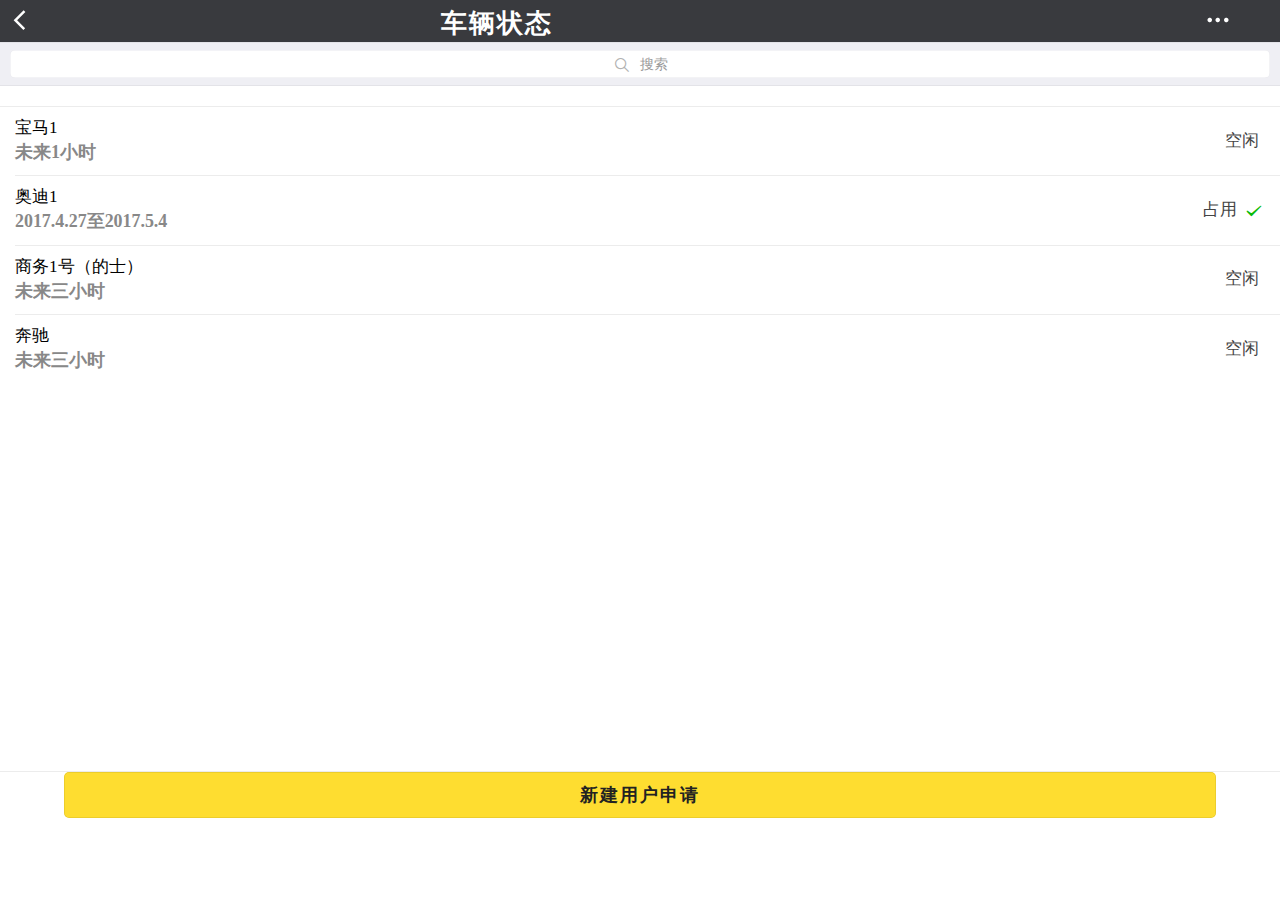
<file: 用车/index.html>
<!DOCTYPE html>
<html lang="en">
<head>
<meta name="viewport" content="width=device-width,initial-scale=1,user-scalable=0">
<meta http-equiv="Content-Type" content="text/html; charset=UTF-8">
 <title>车辆状态</title>
   <link rel="stylesheet" href="css/weui.css">
     <link rel="stylesheet" href="css/weui.min.css">
 <link rel="stylesheet" href="css/jquery-weui.min.css">
  <link rel="stylesheet" href="css/jquery-weui.css">
   <link rel="stylesheet" href="css/index.css">
</head>
<body>   
       <div id="header">
          <div class="weui-row">
      <div class="weui-col-33 return" ><a href=""><img src="images/return.png" /></a></div>
      <div class="weui-col-33 title">车辆状态</div>
      <div class="weui-col-33 lianjie"><a href="" /><img src="images/sandain.png" /></a></div>
    </div>
    </div>
          <div class="weui-search-bar" id="searchBar">
      <form class="weui-search-bar__form">
        <div class="weui-search-bar__box">
          <i class="weui-icon-search"></i>
          <input type="search" class="weui-search-bar__input"  placeholder="搜索" required="">
          <a href="javascript:" class="weui-icon-clear" ></a>
        </div>
        <label class="weui-search-bar__label"  style="transform-origin: 0px 0px 0px; opacity: 1; transform: scale(1, 1);">
          <i class="weui-icon-search"></i>
          <span>搜索</span>
        </label>
      </form>
      <a href="javascript:" class="weui-search-bar__cancel-btn" id="searchCancel">取消</a>
    </div>
          <div class="weui-cells weui-cells_radio">
        <label class="weui-cell weui-check__label" for="x11">
          <div class="weui-cell__bd">
            <p>宝马1</p>
            <h4>未来1小时</h4>
          </div>
          <div class="weui-cell__ft" id="xianzhuang">空闲</div>
          <div class="weui-cell__ft">
            <input type="radio" class="weui-check" name="radio1" id="x11">
            <span class="weui-icon-checked"></span>
          </div>
        </label>
        <label class="weui-cell weui-check__label" for="x12">

          <div class="weui-cell__bd">
            <p>奥迪1</p>
             <h4>2017.4.27至2017.5.4</h4>
          </div>
              <div class="weui-cell__ft" id="xianzhuang">占用</div>
          <div class="weui-cell__ft">
            <input type="radio" name="radio1" class="weui-check" id="x12" checked="checked">
            <span class="weui-icon-checked"></span>
          </div>
        </label>
          <label class="weui-cell weui-check__label" for="x13">
          <div class="weui-cell__bd">
            <p>商务1号（的士）</p>
            <h4>未来三小时</h4>
          </div>
          <div class="weui-cell__ft" id="xianzhuang">空闲</div>
          <div class="weui-cell__ft">
            <input type="radio" class="weui-check" name="radio1" id="x13">
            <span class="weui-icon-checked"></span>
          </div>
        </label>
          <label class="weui-cell weui-check__label" for="x14">
          <div class="weui-cell__bd">
            <p>奔驰</p>
              <h4>未来三小时</h4>
          </div>
          <div class="weui-cell__ft" id="xianzhuang">空闲</div>
          <div class="weui-cell__ft">
            <input type="radio" class="weui-check" name="radio1" id="x14">
            <span class="weui-icon-checked"></span>
          </div>
        </label>
      </div>
        <div class="button_sp_area">
     <a href="javascript:;" class="weui-btn">新建用户申请</a>
    </div>
</body>
   <script type="text/javascript" src="js/jquery.min.js"></script>
        <script type="text/javascript" src="js/jquery-weui.js"></script>
        <script type="text/javascript" src="js/jquery-weui.min.js"></script>
     <script type="text/javascript" src="js/fastclick.js"></script>  
        <script type="text/javascript" src="js/swiper.js"></script>
        <script type="text/javascript" src="js/swiper.min.js"></script>
        <script>
  $(function() {
    FastClick.attach(document.body);
  });
</script>
</html>
</file>
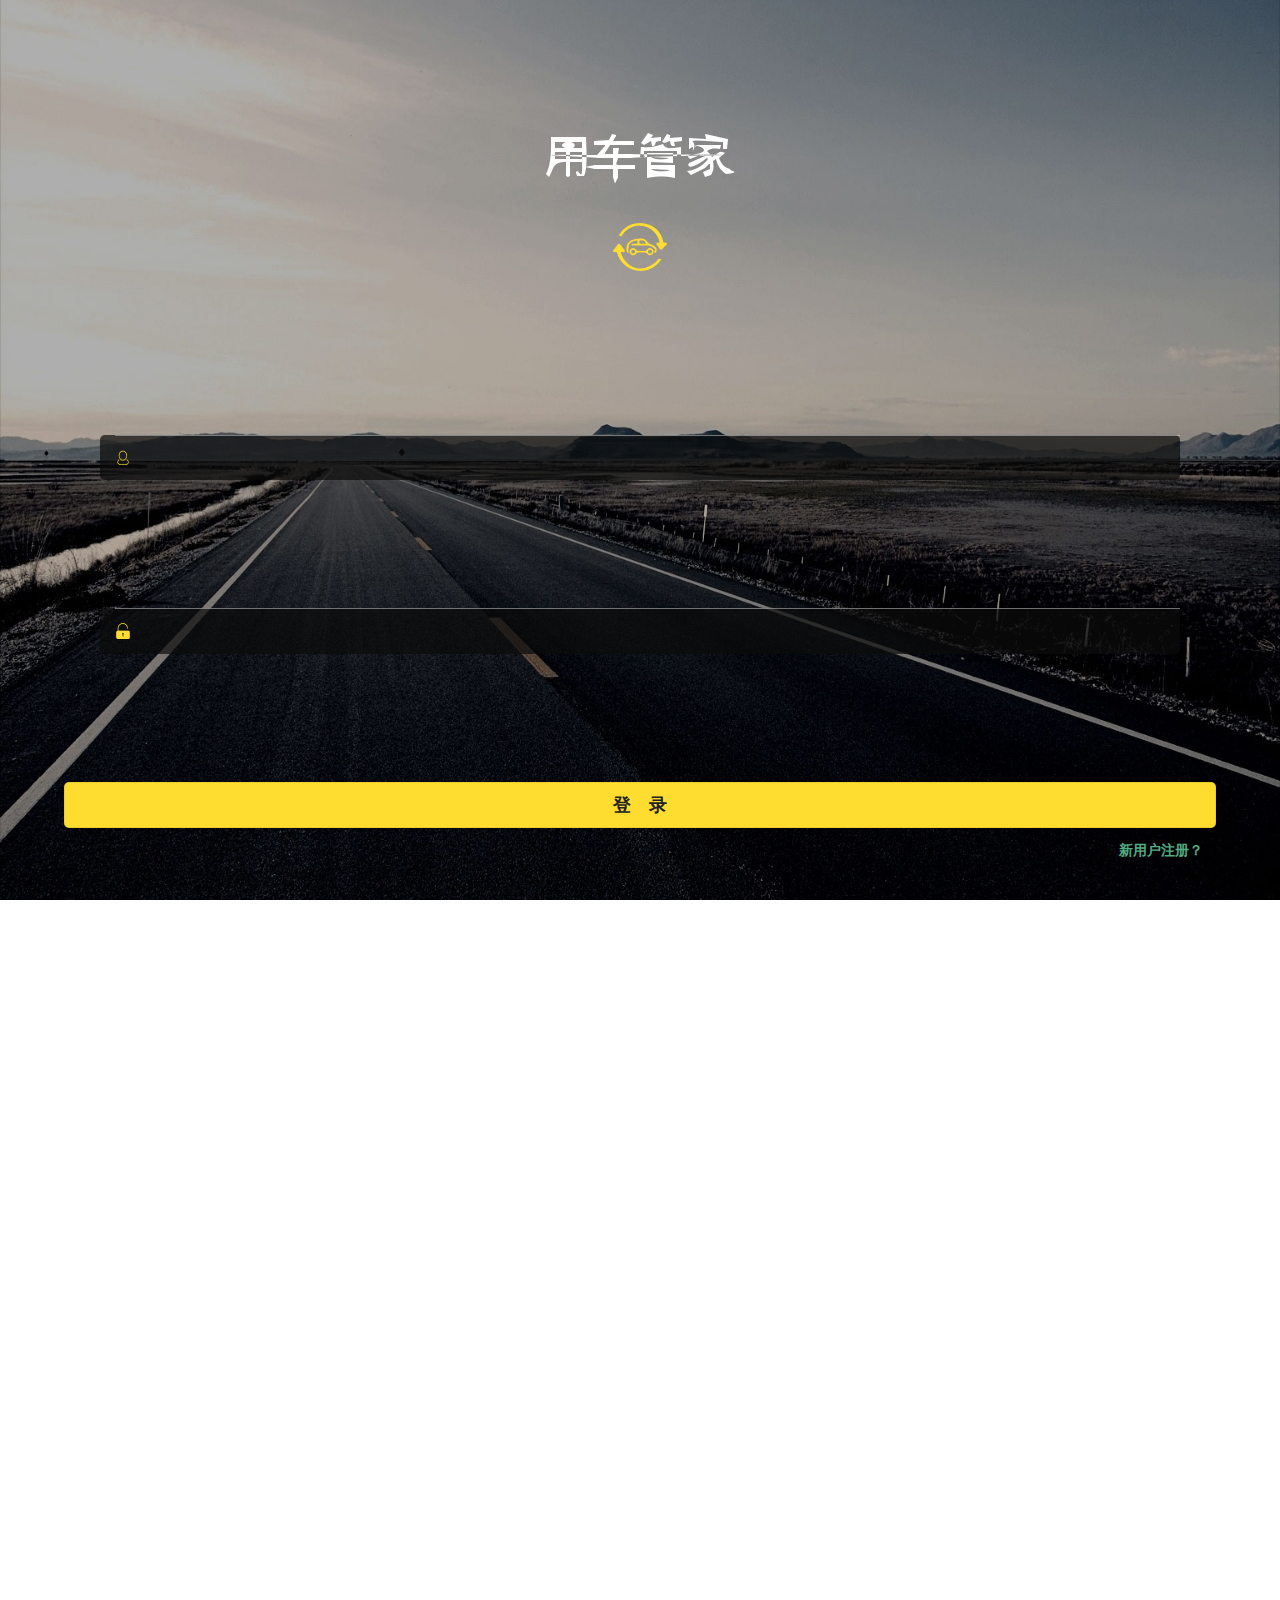
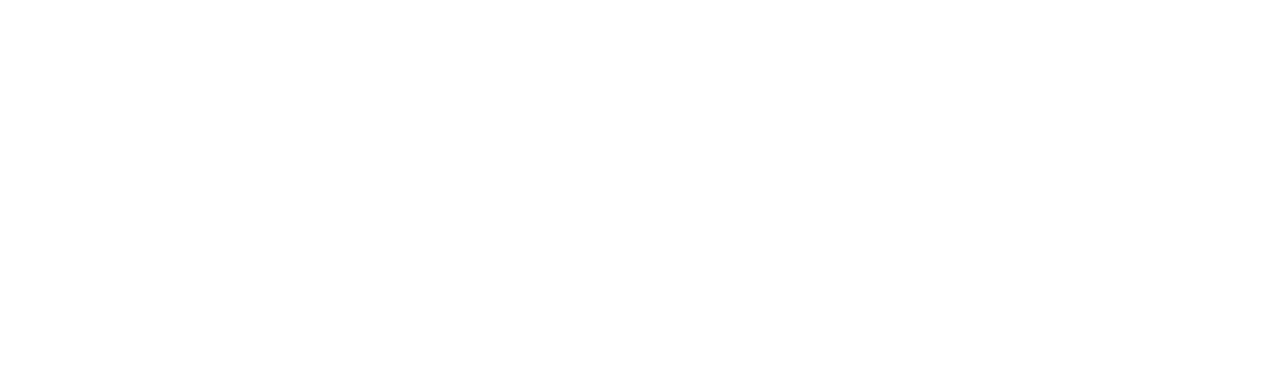
<file: 用车/home.html>
<!DOCTYPE html>
<html lang="en">
<head>
<meta name="viewport" content="width=device-width,initial-scale=1,user-scalable=0">
<meta http-equiv="Content-Type" content="text/html; charset=UTF-8">
 <title>首页</title>
   <link rel="stylesheet" href="css/weui.css">
     <link rel="stylesheet" href="css/weui.min.css">
 <link rel="stylesheet" href="css/jquery-weui.min.css">
  <link rel="stylesheet" href="css/jquery-weui.css">
   <link rel="stylesheet" href="css/home.css">
</head>
<body>
<header class='home-header'>
      <h1 class="home-title"><img src="images/logo1.png"></h1><br />
      <h1 class="home-title"><img src="images/logo.png"></h1><br />
    </header>
         <div class="weui-cell">
        <div class="weui-cell__hd"><label for="" class="weui-label"><img src="images/yonghu.png" /></label></div>
        <div class="weui-cell__bd">
          <input class="weui-input" type="text" value="">
        </div>
      </div>
       <div class="weui-cell">
        <div class="weui-cell__hd"><label for="" class="weui-label"><img src="images/mima.png" /></label></div>
        <div class="weui-cell__bd">
          <input class="weui-input" type="password" value="">
        </div>
      </div>
    <div class="button_sp_area">
     <a href="javascript:;" class="weui-btn">登  &nbsp&nbsp 录</a>
    </div>
    <div id="weui-lianjie"><a href="register.html">新用户注册？</a></div>
    <div class="weui-footer">
        <p class="weui-footer__text">Copyright © 2017-2019 youche.com</p>
      </div>
</body>
   <script type="text/javascript" src="js/jquery.min.js"></script>
        <script type="text/javascript" src="js/jquery-weui.js"></script>
        <script type="text/javascript" src="js/jquery-weui.min.js"></script>
     <script type="text/javascript" src="js/fastclick.js"></script>  
        <script type="text/javascript" src="js/swiper.js"></script>
        <script type="text/javascript" src="js/swiper.min.js"></script>
</html>
</file>
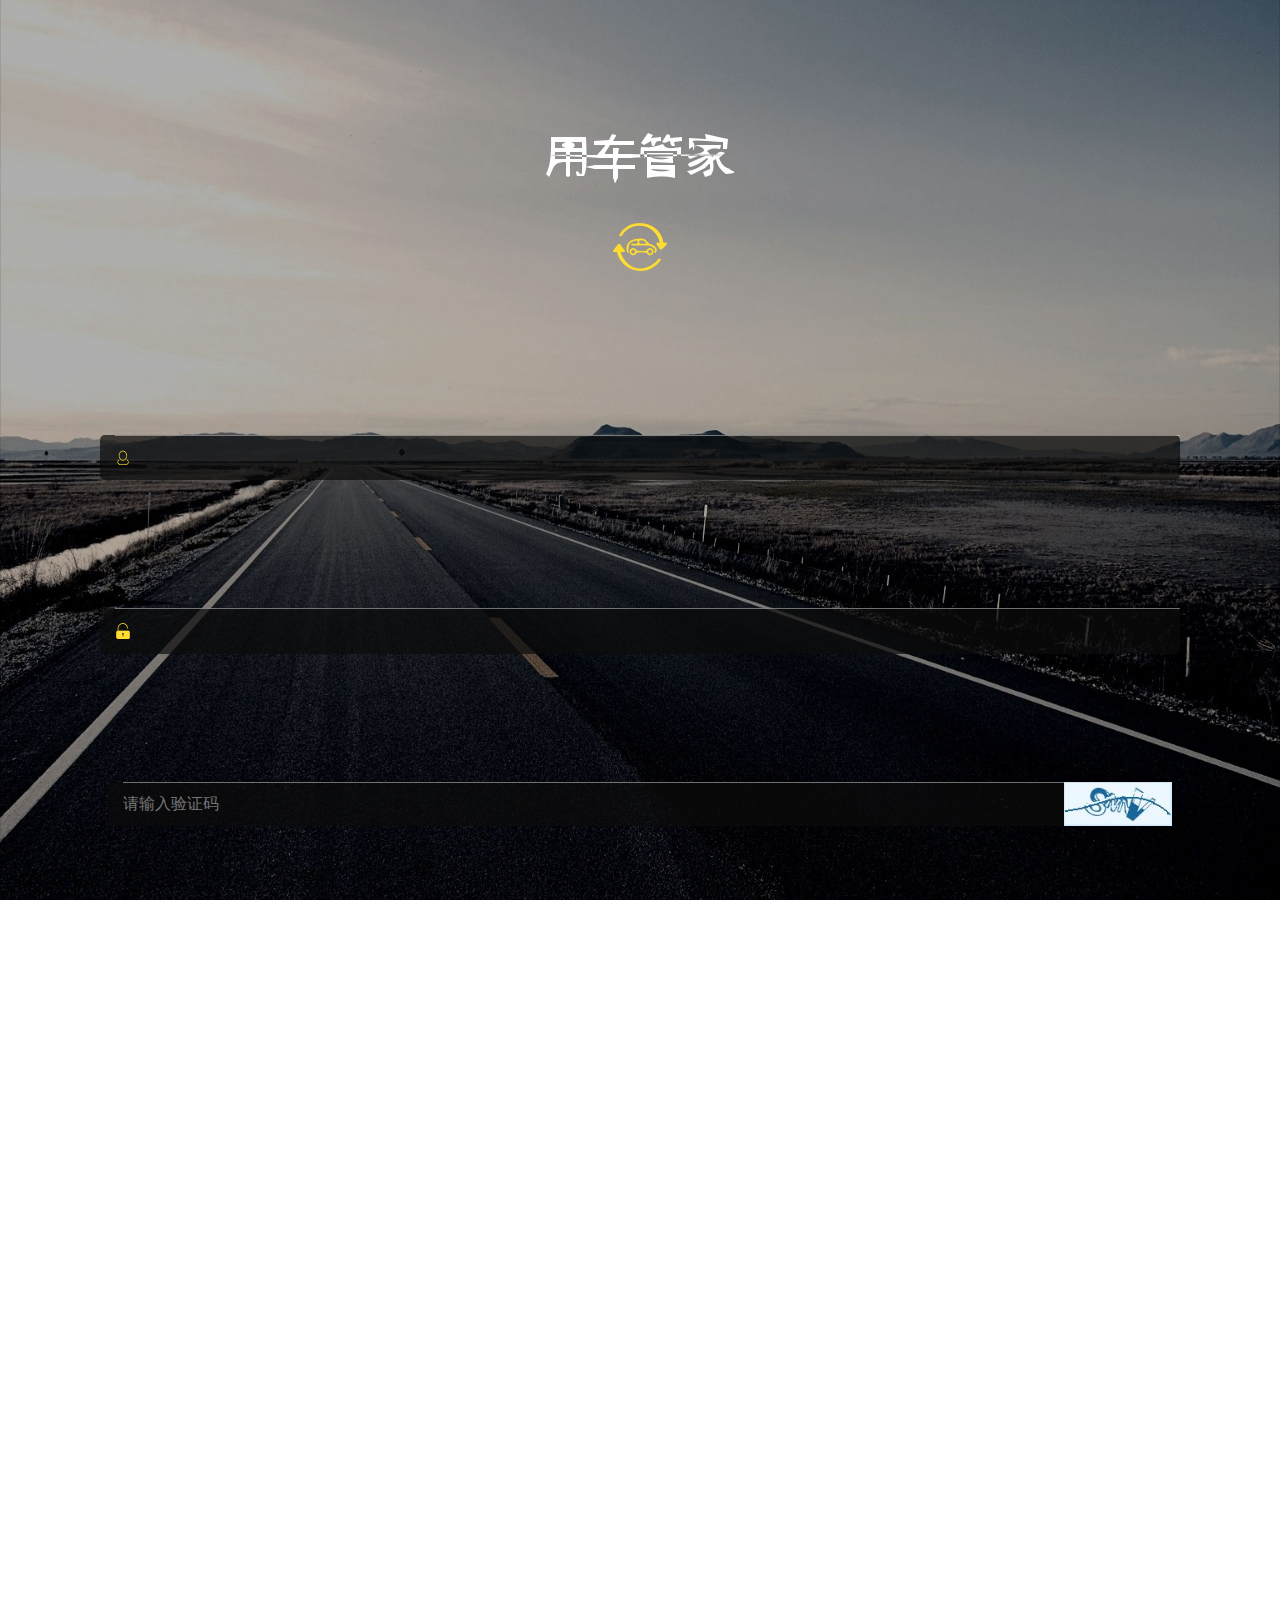
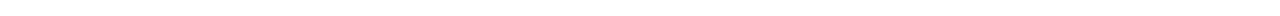
<file: 用车/register.html>
<!DOCTYPE html>
<html lang="en">
<head>
<meta name="viewport" content="width=device-width,initial-scale=1,user-scalable=0">
<meta http-equiv="Content-Type" content="text/html; charset=UTF-8">
 <title>首页</title>
   <link rel="stylesheet" href="css/weui.css">
     <link rel="stylesheet" href="css/weui.min.css">
 <link rel="stylesheet" href="css/jquery-weui.min.css">
  <link rel="stylesheet" href="css/jquery-weui.css">
   <link rel="stylesheet" href="css/home.css">
</head>
<body>
<header class='home-header'>
      <h1 class="home-title"><img src="images/logo1.png"></h1><br />
      <h1 class="home-title"><img src="images/logo.png"></h1><br />
    </header>
         <div class="weui-cell">
        <div class="weui-cell__hd"><label for="" class="weui-label"><img src="images/yonghu.png" /></label></div>
        <div class="weui-cell__bd">
          <input class="weui-input" type="text" value="">
        </div>
      </div>
       <div class="weui-cell">
        <div class="weui-cell__hd"><label for="" class="weui-label"><img src="images/mima.png" /></label></div>
        <div class="weui-cell__bd">
          <input class="weui-input" type="password" value="">
        </div>
      </div>
        <div class="weui-cell weui-cell_vcode">
        <div class="weui-cell__bd">
          <input class="weui-input" type="number" placeholder="请输入验证码">
        </div>
        <div class="weui-cell__ft">
          <img class="weui-vcode-img" src="images/vcode.jpg">
        </div>
      </div>
    
    <label for="weuiAgree" class="weui-agree">
      <input id="weuiAgree" type="checkbox" class="weui-agree__checkbox">
      <span class="weui-agree__text">
        阅读并同意<a href="javascript:void(0);">《相关条款》</a>
      </span>
    </label>

    <div class="weui-btn-area">
      <a  href="home.html" class="weui-btn" href="javascript:" id="showTooltips">注 &nbsp&nbsp 册</a>
    </div>
    <div class="weui-footer">
      </div>
</body>
   <script type="text/javascript" src="js/jquery.min.js"></script>
        <script type="text/javascript" src="js/jquery-weui.js"></script>
        <script type="text/javascript" src="js/jquery-weui.min.js"></script>
     <script type="text/javascript" src="js/fastclick.js"></script>  
        <script type="text/javascript" src="js/swiper.js"></script>
        <script type="text/javascript" src="js/swiper.min.js"></script>
</html>
</file>
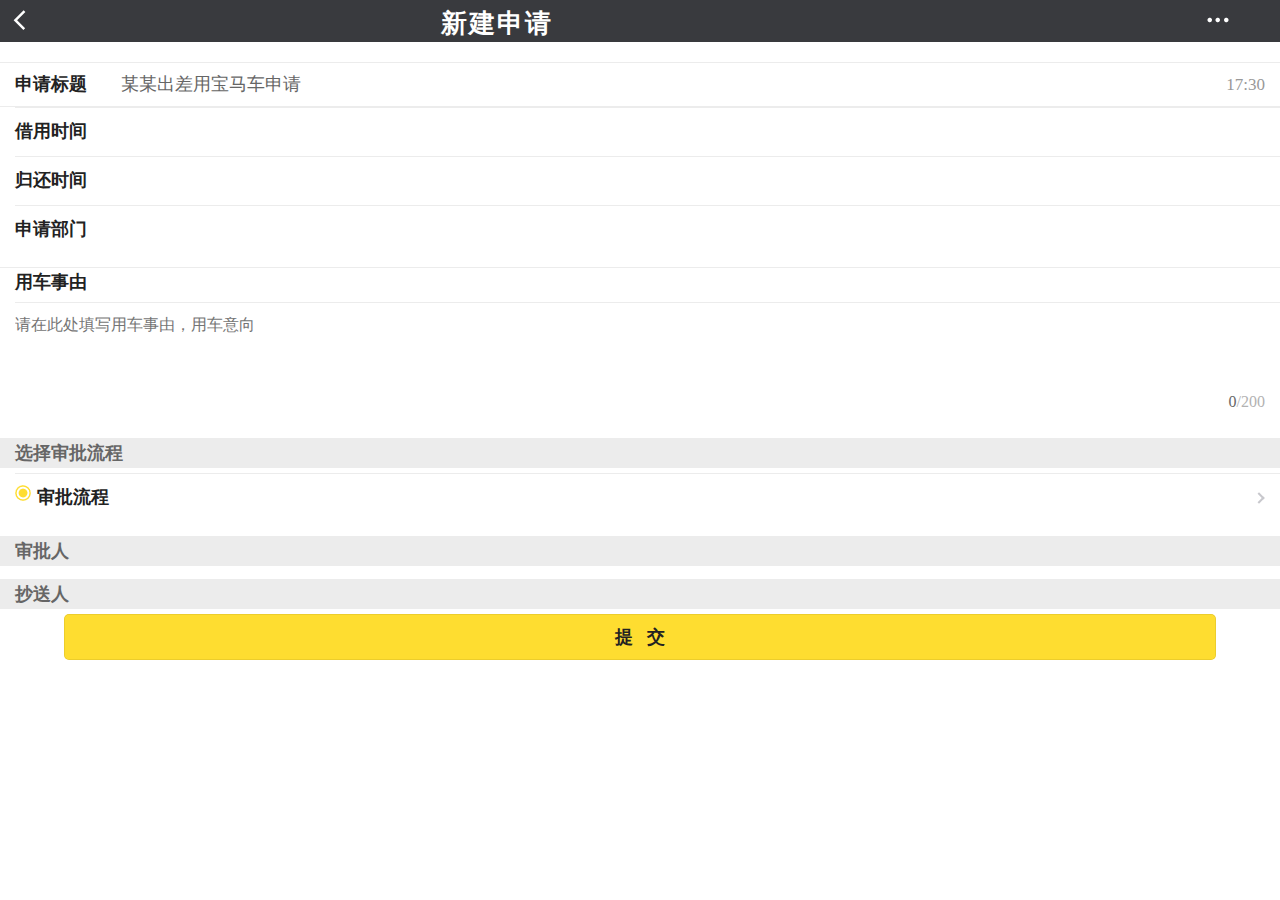
<file: 用车/reply.html>
<!DOCTYPE html>
<html lang="en">
<head>
<meta name="viewport" content="width=device-width,initial-scale=1,user-scalable=0">
<meta http-equiv="Content-Type" content="text/html; charset=UTF-8">
 <title>新建用户申请</title>
   <link rel="stylesheet" href="css/weui.css">
     <link rel="stylesheet" href="css/weui.min.css">
 <link rel="stylesheet" href="css/jquery-weui.min.css">
  <link rel="stylesheet" href="css/jquery-weui.css">
   <link rel="stylesheet" href="css/reply.css">
</head>
<body>   
       <div id="header">
          <div class="weui-row">
      <div class="weui-col-33 return" ><a href=""><img src="images/return.png" /></a></div>
      <div class="weui-col-33 title">新建申请</div>
      <div class="weui-col-33 lianjie"><a href="" /><img src="images/sandain.png" /></a></div>
    </div>
    </div>
   <div class="weui-cells">
          <div class="weui-cell">
            <div class="weui-cell__bd">
              <p>申请标题  <span>某某出差用宝马车申请</span></p>
            </div>
            <div class="weui-cell__ft">17:30</div>
          </div>
        </div>
       <div class="weui-cell">
        <div class="weui-cell__hd"><label for="date" class="weui-label">借用时间</label></div>
        <div class="weui-cell__bd">
          <input class="weui-input" id="date" type="text">
        </div>
      </div>
         <div class="weui-cell">
        <div class="weui-cell__hd"><label for="date2" class="weui-label">归还时间</label></div>
        <div class="weui-cell__bd">
          <input class="weui-input" id="date2" type="text">
        </div>
      </div>
      <div class="weui-cell">
        <div class="weui-cell__hd"><label for="date" class="weui-label">申请部门</label></div>
        <div class="weui-cell__bd">
          <input class="weui-input" id="personal" type="text" value="">
        </div>
      </div>
      <div class="weui-cells__title ">用车事由</div>
      <div class="weui-cell">
        <div class="weui-cell__bd">
          <textarea class="weui-textarea" placeholder="请在此处填写用车事由，用车意向" rows="3"></textarea>
          <div class="weui-textarea-counter"><span>0</span>/200</div>
        </div>
      </div>
      <div class="weui-cells__title" id="titile"> 选择审批流程</div>
           <div class="weui-cell weui-cell_access">
        <div class="weui-cell__bd">
        <img src="images/quan.png">
          <span style="vertical-align: middle;font-size:.7rem;
                color:#222;
                font-weight:bold;margin-top:-8px;margin-left:2px">审批流程</span>
        </div>
        <div class="weui-cell__ft"></div>
      </div>
      <div class="weui-cells__title" id="titile">审批人</div>
        <div class="weui-cells__title" id="titile">抄送人</div>
             <div class="button_sp_area">
     <a href="javascript:;" class="weui-btn">提&nbsp&nbsp 交</a>
    </div>
</body>
   <script type="text/javascript" src="js/jquery.min.js"></script>
        <script type="text/javascript" src="js/jquery-weui.js"></script>
        <script type="text/javascript" src="js/jquery-weui.min.js"></script>
     <script type="text/javascript" src="js/fastclick.js"></script>  
        <script type="text/javascript" src="js/swiper.js"></script>
        <script type="text/javascript" src="js/swiper.min.js"></script>
        <script>
  $(function() {
    FastClick.attach(document.body);
  });
</script>
  <script>
      $("#date").calendar({
        onChange: function (p, values, displayValues) {
          console.log(values, displayValues);
        }
      });
      $("#date2").calendar({
        value: ['2016-12-12'],
        dateFormat: 'yyyy-mm-dd'  // 自定义格式的时候，不能通过 input 的value属性赋值 '2016年12月12日' 来定义初始值，这样会导致无法解析初始值而报错。只能通过js中设置 value 的形式来赋值，并且需要按标准形式赋值（yyyy-mm-dd 或者时间戳)
      });
      $("#date-multiple").calendar({
        multiple: true,
        onChange: function (p, values, displayValues) {
          console.log(values, displayValues);
        }
      });
      $("#date3").calendar({
        container: "#inline-calendar"
      });
    </script>
    <script>
      $("#personal").picker({
        title: "请选择您的部门",
        cols: [
          {
            textAlign: 'center',
            values: ['董事长', '活动策划部', '财务部', '销售部', '人事部']
          }
        ],
        onChange: function(p, v, dv) {
          console.log(p, v, dv);
        },
        onClose: function(p, v, d) {
          console.log("close");
        }
      });
      </script>
</html>
</file>
<file: 用车/css/index.css>
body, html {
	margin:0 auto;
  	height: 100%;
	-webkit-tap-highlight-color: transparent;
  	font-family:"微软雅黑";
  	overflow: hidden;
}
li{list-style: none;}
#header{height:42px;
   width:100%;
     background-color:#393A3E;
     margin:0px; }
#header .weui-col-33{margin-top:8px;
                       color:#fff;}
#header .return a{color:#fff;
            font-size:.8rem;
              margin-left:8px;
               margin-top:2px;}
#header .title{color:#fff;
            font-size:1rem;
            font-weight:bold;
            margin-left:18px;
          letter-spacing: 2px;
               margin-top:4px;}
#header .lianjie a{float: right;
                   margin-right:12%;}
.weui-cells_radio{height:74%;}
.weui-cell__bd p{color:#000;
       font-weight:500;}
.weui-cell__bd h4{font-size:.7rem;
     color:#888;}
#xianzhuang{color:#444;}
.weui-btn{width:90%;
    background-color: #FEDD30;
    color:#222;
    font-weight:bold;
    font-size:18px;
    border:none;
    letter-spacing: 2px;
}
</file>
<file: 用车/css/home.css>
body, html {
	margin:0 auto;
  	height: 100%;
	-webkit-tap-highlight-color: transparent;
  	font-family:"微软雅黑";
  	overflow: hidden;
}
body{
	   background-image:url(../images/4.jpg);
    background-size: 100% 100%;
}
.home-title{color:#fff;
	text-align:center;
    font-size:.8rem;
}
.weui-btn{width:90%;
    background-color: #FEDD30;
    color:#222;
    font-weight:bold;
    font-size:18px;
    border:none;
}
.home-header{margin:10%;
    color:#000;
    }
.weui-cell{
    width:82%;
    margin:10% auto;
    border-top:none;
    background-color:rgba(12,12,12,0.7);
    border-radius:5px;}
.weui-label{border:none;}
.weui-cell__hd{width:12%;border-top:none;}
.weui-cell__bd{border:none; 
      color:#fff;
               }
.weui-input{border:none;}
#weui-lianjie a{color:#52AB82;
    font-size:14px;
    float: right;
    margin-right:6%;
    margin-top:12px;
    font-weight: bold;
     }
.weui-footer{margin:44% auto;
            text-align: center;}
.weui-footer__text{margin:40% auto;
  color:#ccc;
            text-align: center;}
.weui-agree{margin-left:4%;}
.weui-label{color:#fff;}
.checkcode{float:left;width:182px;height:42px;background:#fff}
.checkcode input{width:120px;height:36px;line-height:36px;padding:3px;color:white;outline:none;border:none;text-indent:2.8em;}
</file>
<file: 用车/css/reply.css>
body, html {
	margin:0 auto;
  	height: 100%;
	-webkit-tap-highlight-color: transparent;
  	font-family:"微软雅黑";
  	overflow: hidden;
}
li{list-style: none;}
#header{height:42px;
   width:100%;
     background-color:#393A3E;
     margin:0px; }
#header .weui-col-33{margin-top:8px;
                       color:#fff;}
#header .return a{color:#fff;
            font-size:.8rem;
              margin-left:8px;
               margin-top:2px;}
#header .title{color:#fff;
            font-size:1rem;
            font-weight:bold;
                 margin-left:18px;
          letter-spacing: 2px;
               margin-top:4px;}
#header .lianjie a{float: right;
                   margin-right:12%;}
.weui-cell__bd p{font-size:.7rem;
                color:#222;
                font-weight:bold;}
.weui-label{font-size:.7rem;
                color:#222;
                font-weight:bold;}
h4{width:20%;
  overflow: hidden;
   }
.weui-cell__bd span{margin-left:30px;
             color:#666;
            font-weight:500;}
.weui-cells__title{border-top:1px solid #ECECEC;
  font-size:.7rem;
                color:#222;
                font-weight:bold;
             }
#titile{border-top:1px solid #ECECEC;
  font-size:.7rem;
  background-color: #ECECEC;
                color:#666;
                font-weight:bold;}
.weui-btn{width:90%;
    background-color: #FEDD30;
    color:#222;
    font-weight:bold;
    font-size:18px;
    border:none;
}
</file>
